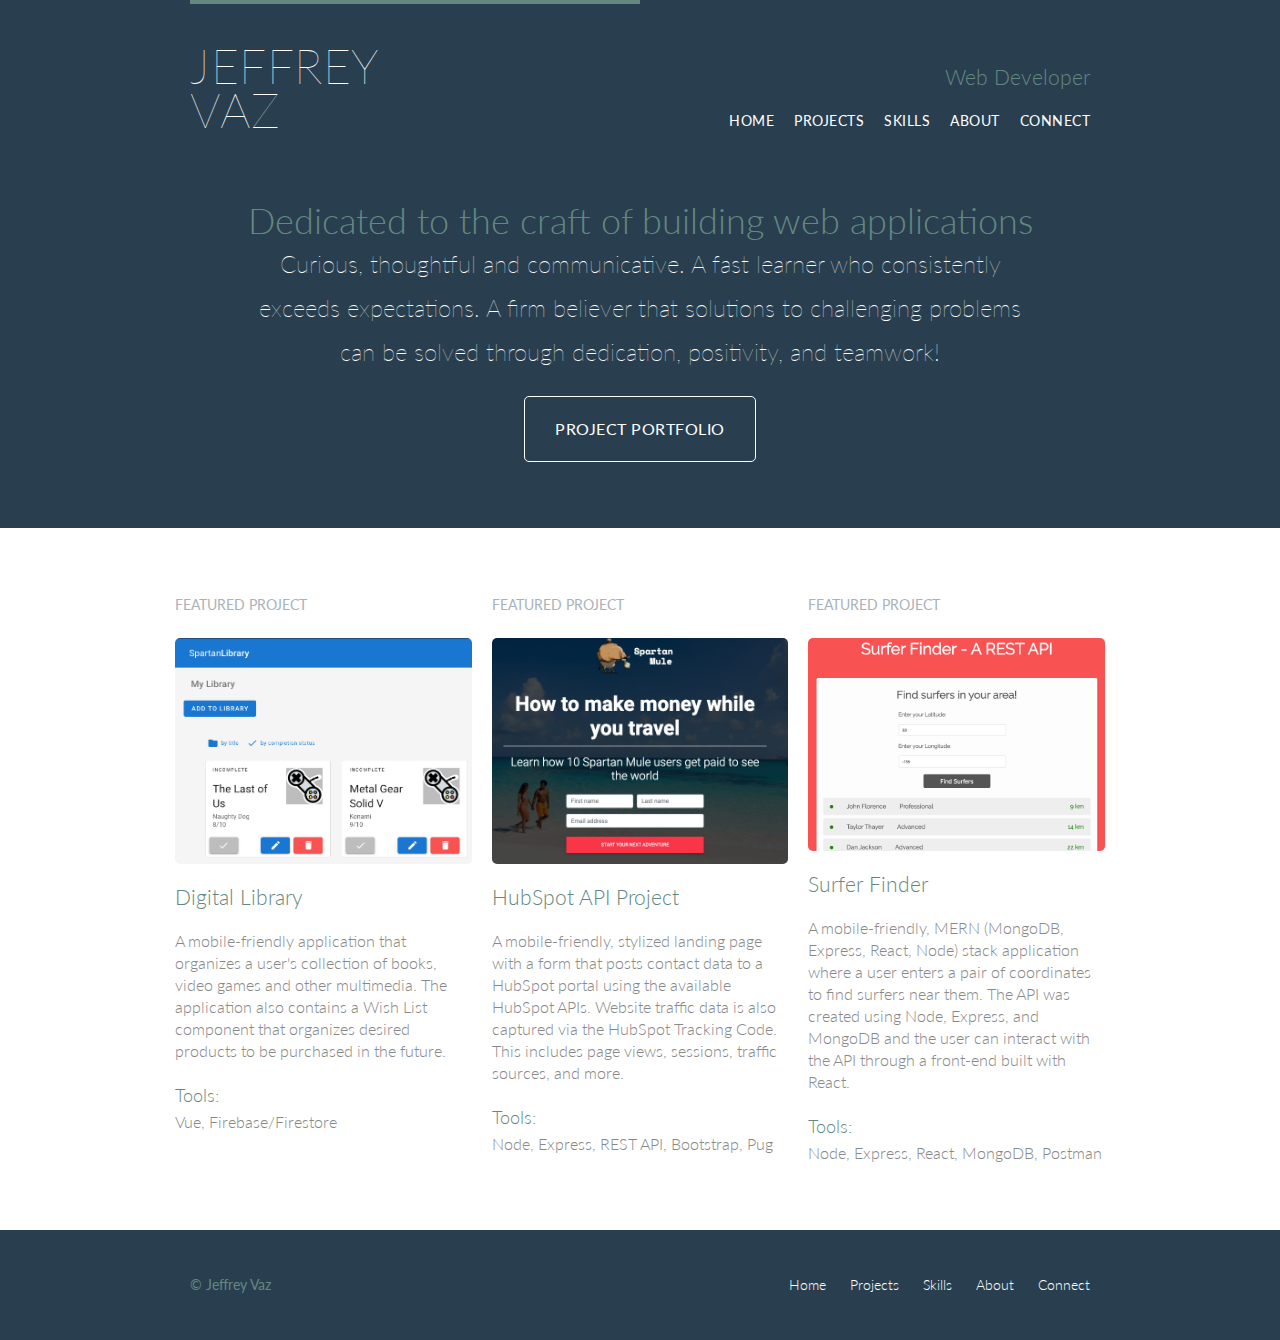
<file: index.html>
<!DOCTYPE html>
<html lang="en">
<head>
  <meta charset="UTF-8">
  <meta name="viewport" content="width=device-width, initial-scale=1.0">
  <title>Jeff Vaz - Web Developer</title>
  <link rel="stylesheet" href="assets/stylesheets/css-reset.css">
  <link rel="stylesheet" href="assets/stylesheets/style.css">
  <link href="https://fonts.googleapis.com/css?family=Lato:100,300,400&display=swap" rel="stylesheet">
</head>
<body>
  <!-- <header class="primary-header container group">
    <h1 class="logo">
      <a href="index.html">Jeffrey <br> Vaz</a>
    </h1>
    <h3 class="tagline">Web Developer</h3>
    <nav class="nav primary-nav">
      <ul>
        <li><a href="index.html">Home</a></li>
        <li><a href="projects2.html">Projects</a></li>
        <li><a href="skills.html">Skills</a></li>
        <li><a href="about.html">About</a></li>
        <li><a href="connect.html">Connect</a></li>
      </ul>
    </nav>
  </header> -->

  <header class="primary-header container home-grid">
    <h1 class="logo">
      <a href="index.html">Jeffrey <br> Vaz</a>
    </h1>
    <div>
      <h3 class="tagline">Web Developer</h3>
      <nav class="nav primary-nav">
        <ul>
          <li><a href="index.html">Home</a></li>
          <li><a href="projects2.html">Projects</a></li>
          <li><a href="skills.html">Skills</a></li>
          <li><a href="about.html">About</a></li>
          <li><a href="connect.html">Connect</a></li>
        </ul>
      </nav>
    </div>
  </header>

  <section class="hero container">
    <h2>Dedicated to the craft of building web applications</h2>
    <p>
      Curious, thoughtful and communicative. A fast learner who consistently 
      exceeds expectations. A firm believer that solutions to challenging problems 
      can be solved through dedication, positivity, and teamwork!
    </p>
    <a class="btn btn-alt" href="projects2.html">Project Portfolio</a>
  </section>


  <section class="row">
    <!-- <div class="grid"> -->
      <div class="teaser-grid">

      <div class="single-project teaser">
        <h5>Featured Project</h5>
        <a href="projects2.html#digital-library">
          <img src="./assets/images/home/lib-preview.png" alt="a preview of a digital library">
          <h3>Digital Library</h3>
        </a>
        <p>
        A mobile-friendly application that organizes a user&#39s collection of books, video
        games and other multimedia. The application also contains a Wish List component
        that organizes desired products to be purchased in the future.
        </p>
        <h4>Tools: </h4>
        <p>Vue, Firebase/Firestore</p>
      </div>

      <div class="single-project teaser">
        <h5>Featured Project</h5>
        <a href="projects2.html#hubspot-project">
          <img src="./assets/images/projects/hubspot-proj-preview.png" alt="Hubspot project preview">
          <h3>HubSpot API Project</h3>
        </a>
        <p>
          A mobile-friendly, stylized landing page with a form that posts contact 
          data to a HubSpot portal using the available HubSpot APIs. Website traffic data 
          is also captured via the HubSpot Tracking Code. This includes page views, 
          sessions, traffic sources, and more.
        </p>
        <h4>Tools: </h4>
        <p>Node, Express, REST API, Bootstrap, Pug</p>
      </div>
      
      <div class="single-project teaser">
        <h5>Featured Project</h5>
        <a href="projects2.html#surfer-finder">
          <img src="./assets/images/projects/surfer-finder-preview.png" alt="preview of the surfer finder app">
          <h3>Surfer Finder</h3>
        </a>
        <p>
          A mobile-friendly, MERN (MongoDB, Express, React, Node) stack application 
          where a user enters a pair of coordinates to find surfers near them. 
          The API was created using Node, Express, and MongoDB and the user can 
          interact with the API through a front-end built with React.
        </p>
        <h4>Tools: </h4>
        <p>Node, Express, React, MongoDB, Postman</p>
      </div>

  <!-- </div> -->
  </div>
</section>
  

  <footer class="primary-footer container group">
    <small>&copy; Jeffrey Vaz</small>
    <nav class="nav">
      <ul>
        <li><a href="index.html">Home</a></li>
        <li><a href="projects2.html">Projects</a></li>
        <li><a href="skills.html">Skills</a></li>
        <li><a href="about.html">About</a></li>
        <li><a href="connect.html">Connect</a></li>
      </ul>
    </nav>
  </footer>

</body>
</html>
</file>
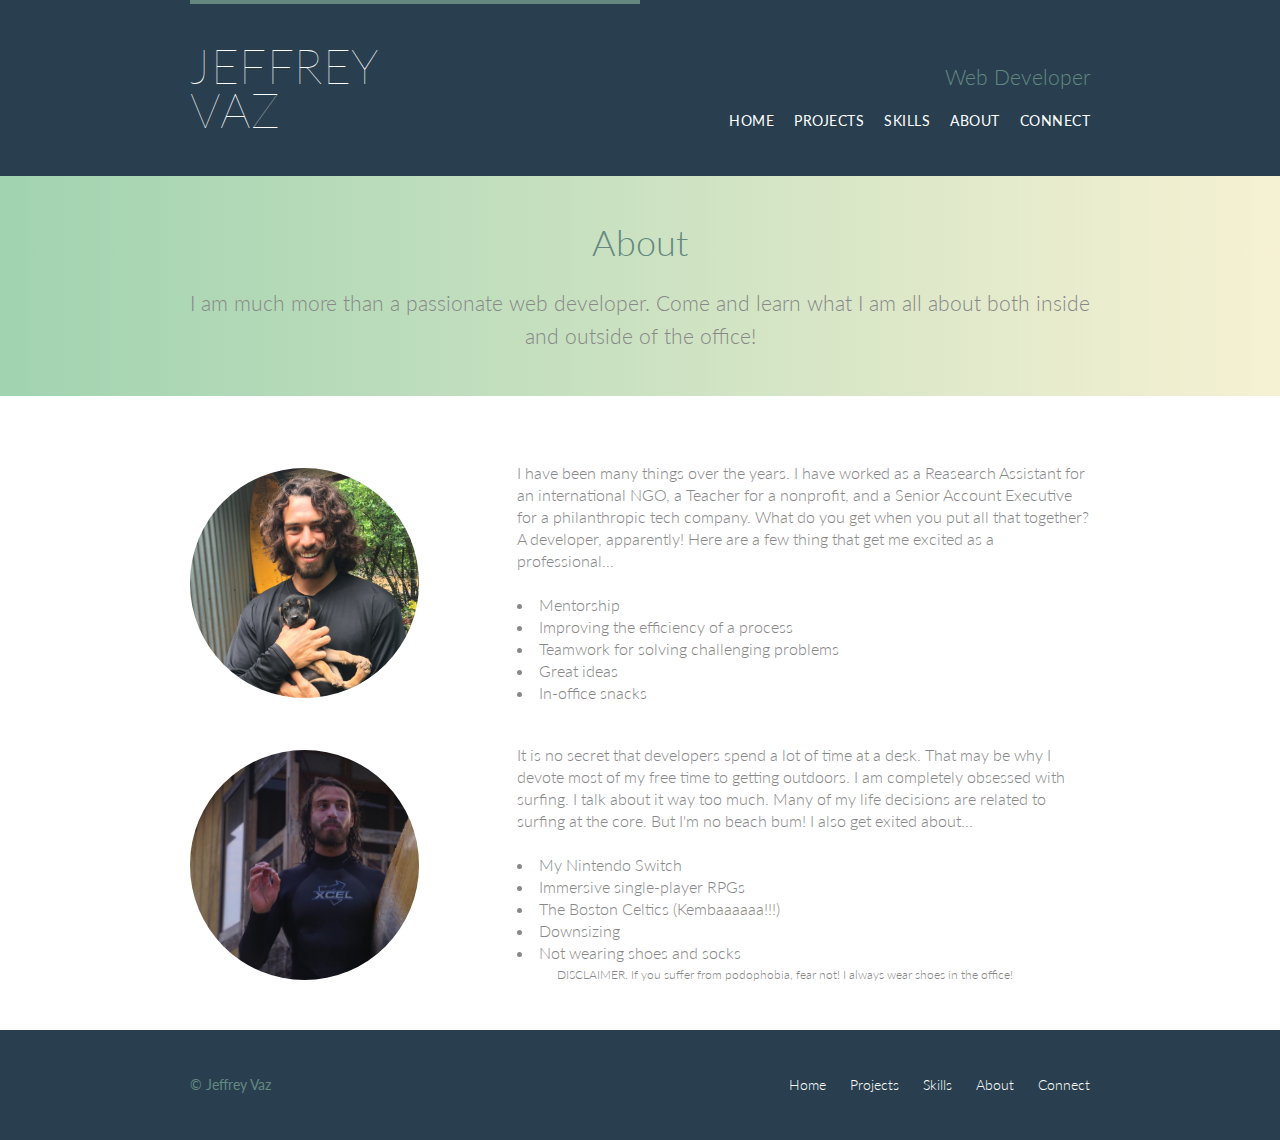
<file: about.html>
<!DOCTYPE html>
<html lang="en">
  <head>
    <meta charset="UTF-8">
    <meta name="viewport" content="width=device-width, initial-scale=1.0">
    <title>Jeff Vaz - Web Developer</title>
    <link rel="stylesheet" href="assets/stylesheets/css-reset.css">
    <link rel="stylesheet" href="assets/stylesheets/style.css">
    <link href="https://fonts.googleapis.com/css?family=Lato:100,300,400&display=swap" rel="stylesheet">
  </head>
<body>
  <header class="primary-header container home-grid">
    <h1 class="logo">
      <a href="index.html">Jeffrey <br> Vaz</a>
    </h1>
    <div>
      <h3 class="tagline">Web Developer</h3>
      <nav class="nav primary-nav">
        <ul>
          <li><a href="index.html">Home</a></li>
          <li><a href="projects2.html">Projects</a></li>
          <li><a href="skills.html">Skills</a></li>
          <li><a href="about.html">About</a></li>
          <li><a href="connect.html">Connect</a></li>
        </ul>
      </nav>
    </div>
  </header>

  <section class="row-alt">
    <div class="lead container">
      <h1>About</h1>
      <p>
        I am much more than a passionate web developer. Come and learn what I am 
        all about both inside and outside of the office!
      </p>
    </div>
  </section>

  <section class="row">
    <div class="container about-grid">
      <img src="./assets/images/about/professional.jpg" alt="jeff holding a dog">
      <div>
        <p>I have been many things over the years. I have worked as a Reasearch
        Assistant for an international NGO, a Teacher for a nonprofit, and a
        Senior Account Executive for a philanthropic tech company. What do you get
        when you put all that together? A developer, apparently! Here are a few thing
        that get me excited as a professional...</p>
        <ul>
          <!-- <li>Being a creator</li> -->
          <li>Mentorship</li>
          <li>Improving the efficiency of a process</li>
          <li>Teamwork for solving challenging problems</li>
          <li>Great ideas</li>
          <li>In-office snacks</li>
        </ul>
      </div>
      <img src="./assets/images/about/surfing.jpg" alt="jeff surfing">
      <div>
        <p>It is no secret that developers spend a lot of time at a desk. That may be
        why I devote most of my free time to getting outdoors. I am completely
        obsessed with surfing. I talk about it way too much. Many of my life decisions
        are related to surfing at the core. But I'm no beach bum! I also get exited about...</p>
        <ul>
          <li>My Nintendo Switch</li>
          <li>Immersive single-player RPGs</li>
          <li>The Boston Celtics (Kembaaaaaa!!!)</li>
          <li>Downsizing</li>
          <li>
            Not wearing shoes and socks
            <ul id="disclaimer">
              <li>
                DISCLAIMER. If you suffer from podophobia, fear not! I always 
                wear shoes in the office!
              </li>
            </ul>
          </li>

        </ul>
      </div>
    </div>

  </section>

  <footer class="primary-footer container group">
    <small>&copy; Jeffrey Vaz</small>
    <nav class="nav">
      <ul>
        <li><a href="index.html">Home</a></li>
        <li><a href="projects2.html">Projects</a></li>
        <li><a href="skills.html">Skills</a></li>
        <li><a href="about.html">About</a></li>
        <li><a href="connect.html">Connect</a></li>
      </ul>
    </nav>
  </footer>
  
</body>
</html>
</file>
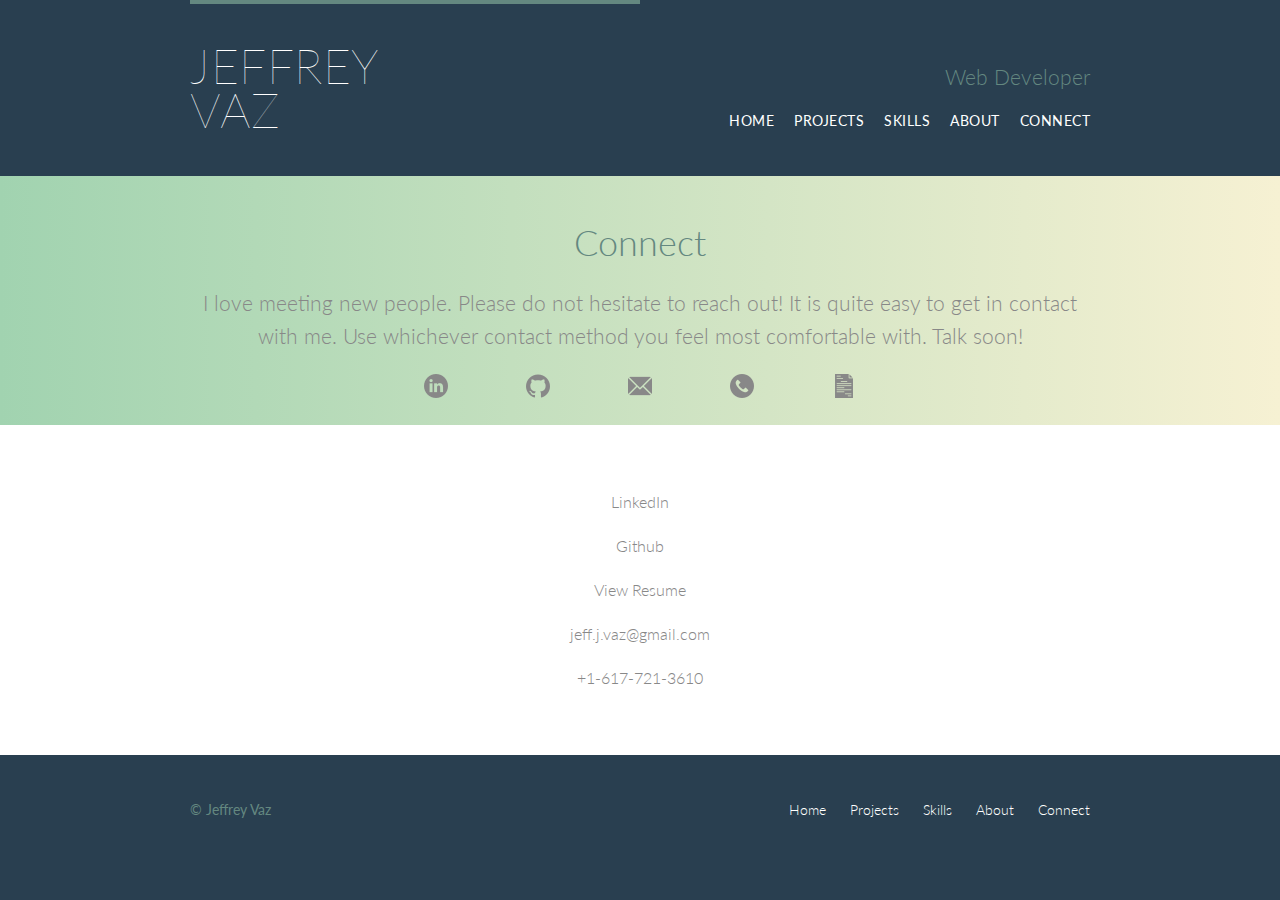
<file: connect.html>
<!DOCTYPE html>
<html lang="en">
  <head>
    <meta charset="UTF-8">
    <meta name="viewport" content="width=device-width, initial-scale=1.0">
    <title>Jeff Vaz - Web Developer</title>
    <link rel="stylesheet" href="assets/stylesheets/css-reset.css">
    <link rel="stylesheet" href="assets/stylesheets/style.css">
    <link href="https://fonts.googleapis.com/css?family=Lato:100,300,400&display=swap" rel="stylesheet">
  </head>
<body>
  <header class="primary-header container home-grid">
    <h1 class="logo">
      <a href="index.html">Jeffrey <br> Vaz</a>
    </h1>
    <div>
      <h3 class="tagline">Web Developer</h3>
      <nav class="nav primary-nav">
        <ul>
          <li><a href="index.html">Home</a></li>
          <li><a href="projects2.html">Projects</a></li>
          <li><a href="skills.html">Skills</a></li>
          <li><a href="about.html">About</a></li>
          <li><a href="connect.html">Connect</a></li>
        </ul>
      </nav>
    </div>
  </header>

  <section class="row-alt">
    <div class="lead container">
      <h1>Connect</h1>
      <p>
        I love meeting new people. Please do not hesitate to reach out! It is quite 
        easy to get in contact with me. Use whichever contact method you feel most 
        comfortable with. Talk soon!
      </p>
      <div class="socials">
        <a href="https://www.linkedin.com/in/jeffrey-vaz/" target="_blank">
          <img src="./assets/images/connect/001-linkedin.png" alt="linkedin">
        </a>
        <a href="https://github.com/jjvaz25" target="_blank">
          <img src="./assets/images/connect/002-github-image.png" alt="github">
        </a>
        <a href="#email">
          <img src="./assets/images/connect/003-mail.png" alt="email">
        </a>
        <a href="#phone">
          <img src="./assets/images/connect/004-call.png" alt="phone">
        </a>
        <a href="./assets/images/connect/Vaz_Jeffrey_Resume.pdf" target="_blank">
          <img src="./assets/images/connect/005-document.png" alt="resume">
        </a>
      </div>
    </div>
  </section>

  <section class="row">
    <div class="container connect-grid">
      <a href="https://www.linkedin.com/in/jeffrey-vaz/" target="_blank"><p>LinkedIn</p></a>
      <a href="https://github.com/jjvaz25" target="_blank"><p>Github</p></a>
      <a href="./assets/images/connect/Vaz_Jeffrey_Resume.pdf" target="_blank"><p>View Resume</p></a>
      <p id="email">jeff.j.vaz@gmail.com</p>
      <p id="phone">+1-617-721-3610</p>
    </div>
  </section>

  <footer class="primary-footer container group">
    <small>&copy; Jeffrey Vaz</small>
    <nav class="nav">
      <ul>
        <li><a href="index.html">Home</a></li>
        <li><a href="projects2.html">Projects</a></li>
        <li><a href="skills.html">Skills</a></li>
        <li><a href="about.html">About</a></li>
        <li><a href="connect.html">Connect</a></li>
      </ul>
    </nav>
  </footer>
  
</body>
</html>
</file>
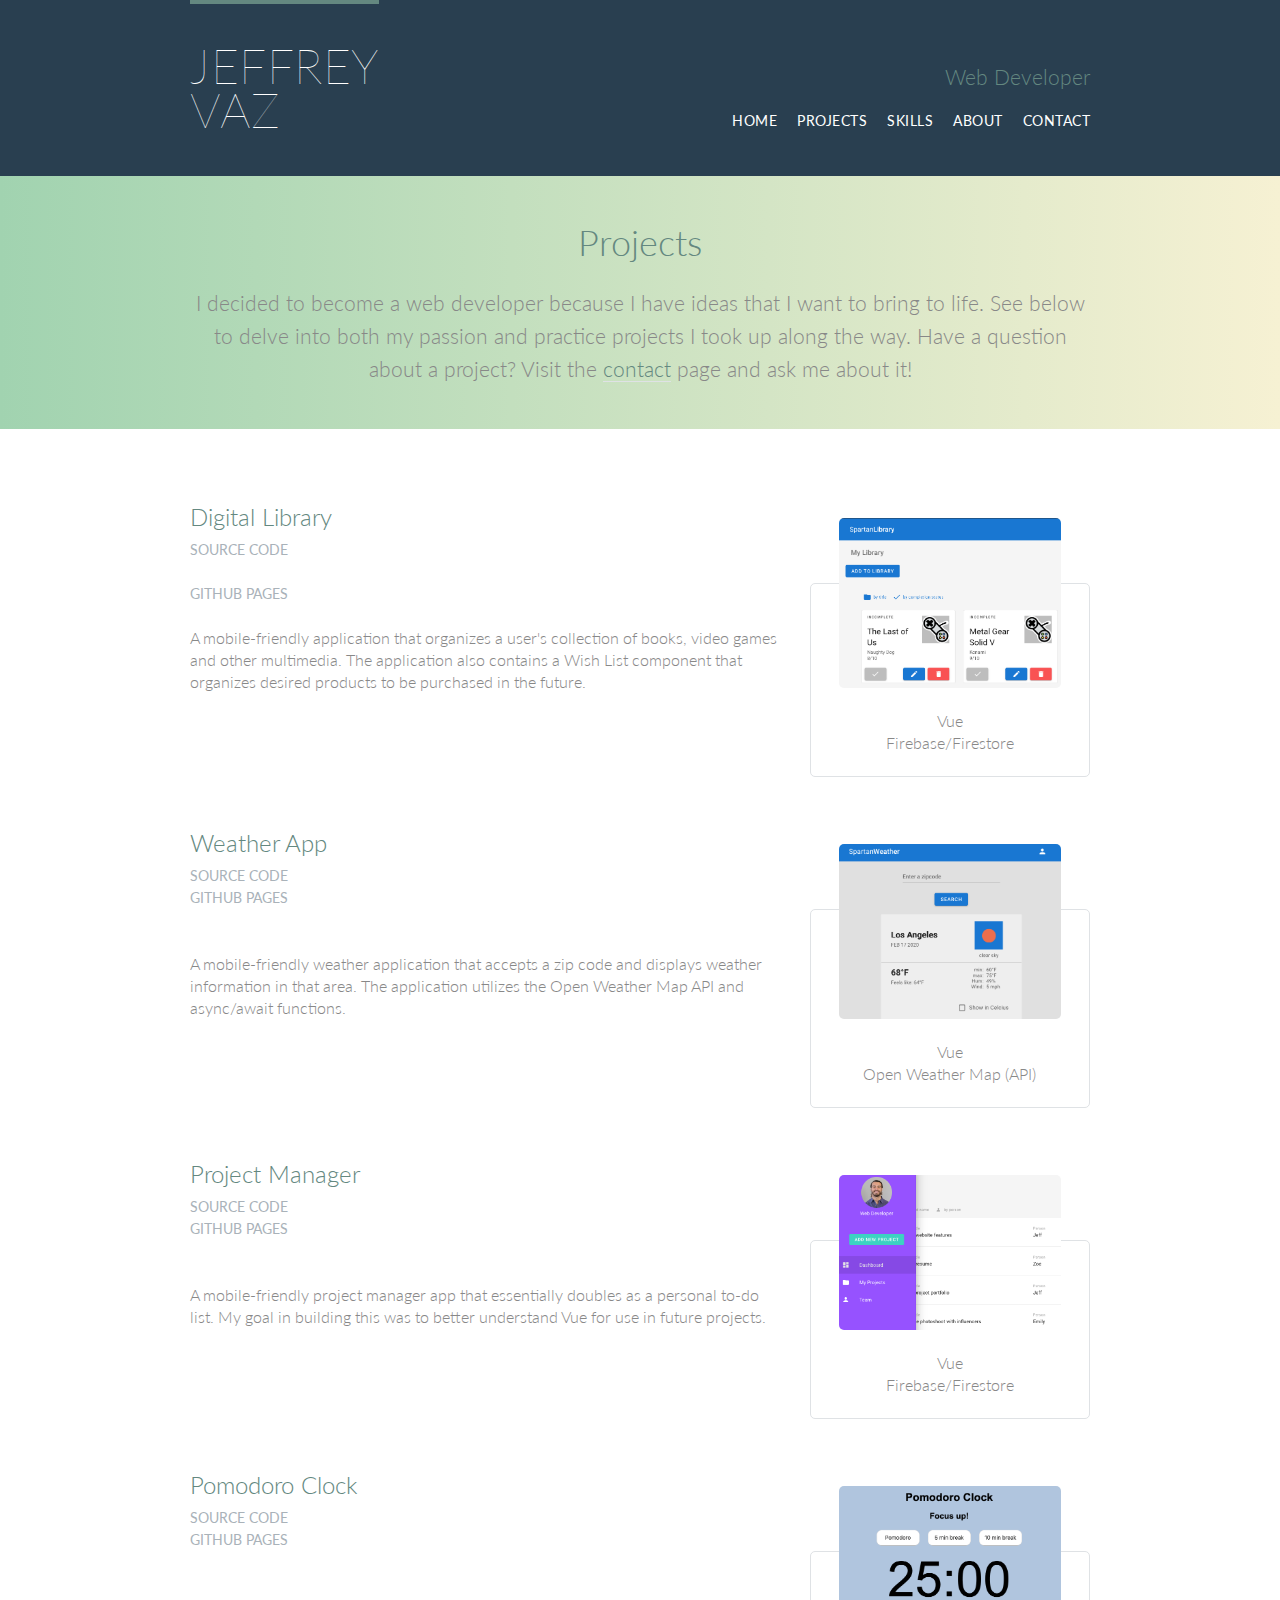
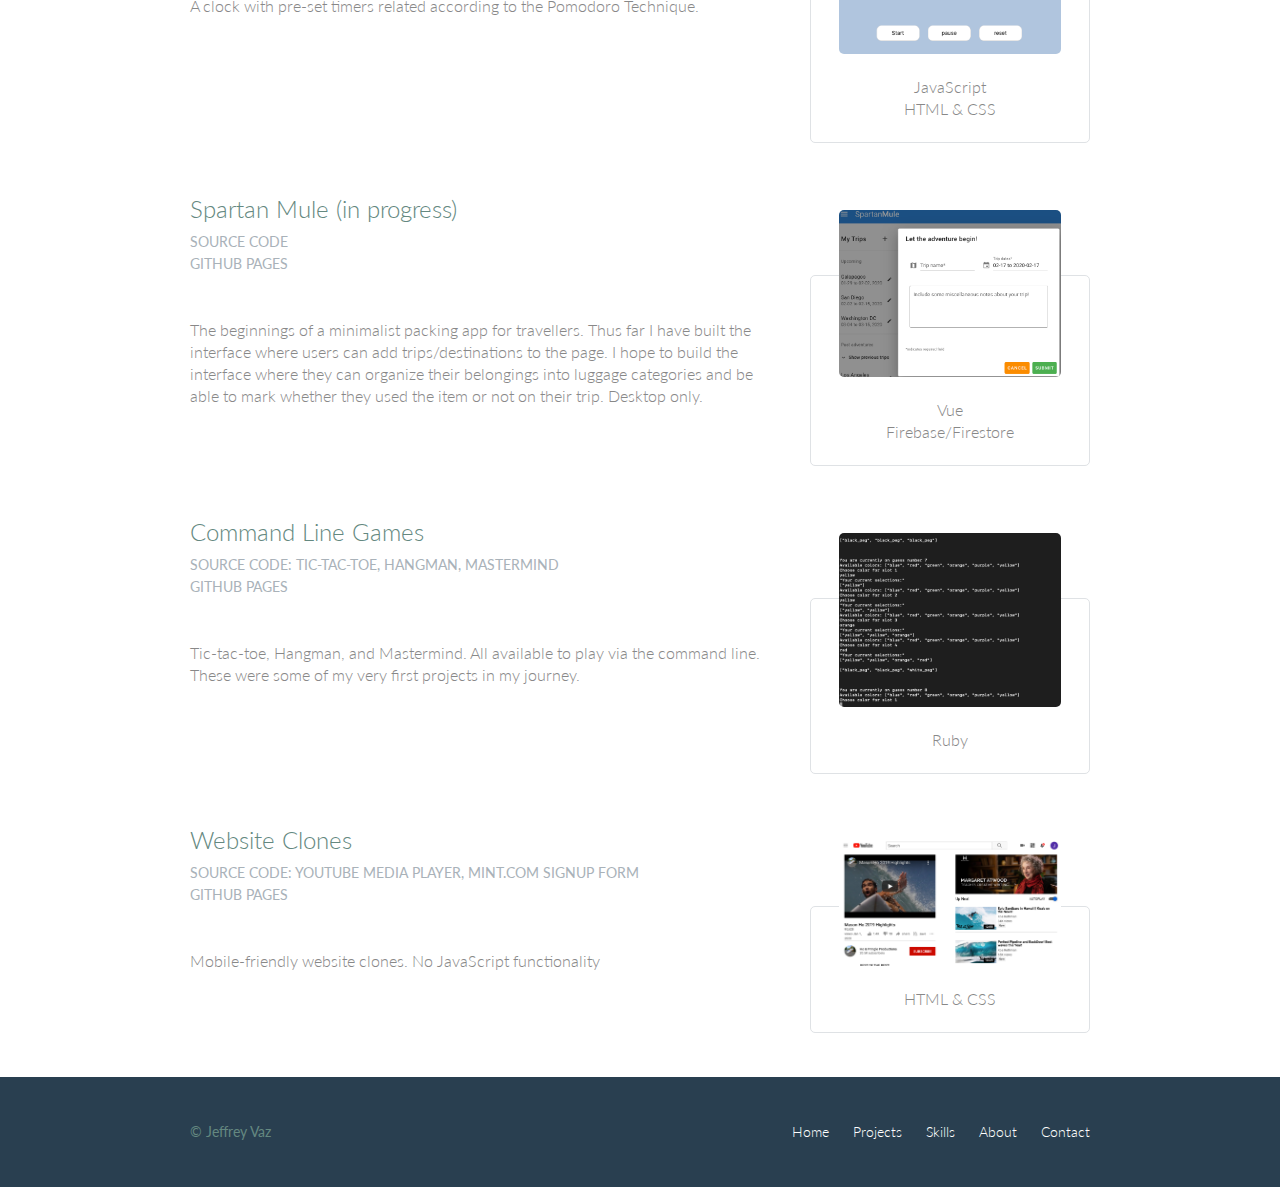
<file: projects.html>
<!DOCTYPE html>
<html lang="en">
  <head>
    <meta charset="UTF-8">
    <meta name="viewport" content="width=device-width, initial-scale=1.0">
    <title>Jeff Vaz - Web Developer</title>
    <link rel="stylesheet" href="assets/stylesheets/css-reset.css">
    <link rel="stylesheet" href="assets/stylesheets/style.css">
    <link href="https://fonts.googleapis.com/css?family=Lato:100,300,400&display=swap" rel="stylesheet">
  </head>
<body>
  <header class="primary-header container group">
    <h1 class="logo">
      <a href="index.html">Jeffrey <br> Vaz</a>
    </h1>
    <h3 class="tagline">Web Developer</h3>
    <nav class="nav primary-nav">
      <ul>
        <li><a href="index.html">Home</a></li>
        <li><a href="projects.html">Projects</a></li>
        <li><a href="skills.html">Skills</a></li>
        <li><a href="about.html">About</a></li>
        <li><a href="contact.html">Contact</a></li>
      </ul>
    </nav>
  </header>

  <section class="row-alt">
    <div class="lead container">
      <h1>Projects</h1>
      <p>
        I decided to become a web developer because I have ideas that I want to 
        bring to life. See below to delve into both my passion and practice projects 
        I took up along the way. Have a question about a project? Visit the 
        <a href="contact.html">contact</a> page and ask me about it!
      </p>
    </div>
  </section>

  <section class="row">
    <div class="grid">

      <section class="project" id="digital-library">
        <div class="col-2-3">
          <h2>Digital Library</h2>
          <div class="github-links!">
            <h5>Source Code</h5>
            <h5>Github Pages</h5>
          </div>
          <p>
            A mobile-friendly application that organizes a user's collection of 
            books, video games and other multimedia. The application also contains 
            a Wish List component that organizes desired products to be purchased 
            in the future.
          </p>
        </div><!--
        --><aside class="col-1-3">
          <div class="item-info">
            <img src="./assets/images/home/lib-preview.png" alt="a preview of a digital library">
            <ul>
              <li>Vue</li>
              <li>Firebase/Firestore</li>
            </ul>
          </div>
        </aside>
      </section>

      <section class="project" id="weather-app">
        <div class="col-2-3">
          <h2>Weather App</h2>
          <div class="github-links">
            <h5>Source Code</h5>
            <h5>Github Pages</h5>
          </div>
          <p>
            A mobile-friendly weather application that accepts a zip code and displays weather
            information in that area. The application utilizes the Open Weather Map API
            and async/await functions.
          </p>
        </div><!--
        --><aside class="col-1-3">
          <div class="item-info">
            <img src="./assets/images/home/weather-preview.png" alt="Weather app preview">
            <ul>
              <li>Vue</li>
              <li>Open Weather Map (API)</li>
            </ul>
          </div>
        </aside>
      </section>

      <section class="project" id="project-manager">
        <div class="col-2-3">
          <h2>Project Manager</h2>
          <div class="github-links">
            <h5>Source Code</h5>
            <h5>Github Pages</h5>
          </div>
          <p>
            A mobile-friendly project manager app that essentially doubles as a 
            personal to-do list. My goal in building this was to better understand Vue 
            for use in future projects.
          </p>
        </div><!--
        --><aside class="col-1-3">
          <div class="item-info">
            <img src="./assets/images/projects/proj-manager-preview.png" alt="Project manager preview">
            <ul>
              <li>Vue</li>
              <li>Firebase/Firestore</li>
            </ul>
          </div>
        </aside>
      </section>

      <section class="project" id="pomodoro-clock">
        <div class="col-2-3">
          <h2>Pomodoro Clock</h2>
          <div class="github-links">
            <h5>Source Code</h5>
            <h5>Github Pages</h5>
          </div>
          <p>
            A clock with pre-set timers related according to the Pomodoro Technique.
          </p>
        </div><!--
        --><aside class="col-1-3">
          <div class="item-info">
            <img src="./assets/images/home/pomodoro-preview.png" alt="preview of the pomodoro clock app">
            <ul>
              <li>JavaScript</li>
              <li>HTML & CSS</li>
            </ul>
          </div>
        </aside>
      </section>

      <section class="project" id="spartan-mule">
        <div class="col-2-3">
          <h2>Spartan Mule (in progress)</h2>
          <div class="github-links">
            <h5>Source Code</h5>
            <h5>Github Pages</h5>
          </div>
          <p>
            The beginnings of a minimalist packing app for travellers. Thus far 
            I have built the interface where users can add trips/destinations to 
            the page. I hope to build the interface where they can organize their 
            belongings into luggage categories and be able to mark whether they 
            used the item or not on their trip. Desktop only.
          </p>
        </div><!--
        --><aside class="col-1-3">
          <div class="item-info">
            <img src="./assets/images/projects/spartan-mule-preview.png" alt="spartan mule preview">
            <ul>
              <li>Vue</li>
              <li>Firebase/Firestore</li>
            </ul>
          </div>
        </aside>
      </section>

      <section class="project" id="command-line-games">
        <div class="col-2-3">
          <h2>Command Line Games</h2>
          <div class="github-links">
            <h5>Source Code: Tic-tac-toe, Hangman, Mastermind</h5>
            <h5>Github Pages</h5>
          </div>
          <p>
            Tic-tac-toe, Hangman, and Mastermind. All available to play via the 
            command line. These were some of my very first projects in my journey.
          </p>
        </div><!--
        --><aside class="col-1-3">
          <div class="item-info">
            <img src="./assets/images/projects/mastermind-preview.png" alt="mastermind preview">
            <ul>
              <li>Ruby</li>
            </ul>
          </div>
        </aside>
      </section>

      <section id="website-clones">
        <div class="col-2-3">
          <h2>Website Clones</h2>
          <div class="github-links">
            <h5>Source Code: Youtube Media Player, Mint.com Signup form</h5>
            <h5>Github Pages</h5>
          </div>
          <p>
            Mobile-friendly website clones. No JavaScript functionality
          </p>
        </div><!--
        --><aside class="col-1-3">
          <div class="item-info">
            <img src="./assets/images/projects/youtube-preview.png" alt="youtube clone preview">
            <ul>
              <li>HTML & CSS</li>
            </ul>
          </div>
        </aside>
      </section>

    </div>
  </section>

  <footer class="primary-footer container group">
    <small>&copy; Jeffrey Vaz</small>
    <nav class="nav">
      <ul>
        <li><a href="index.html">Home</a></li>
        <li><a href="projects.html">Projects</a></li>
        <li><a href="skills.html">Skills</a></li>
        <li><a href="about.html">About</a></li>
        <li><a href="contact.html">Contact</a></li>
      </ul>
    </nav>
  </footer>
  
</body>
</html>
</file>
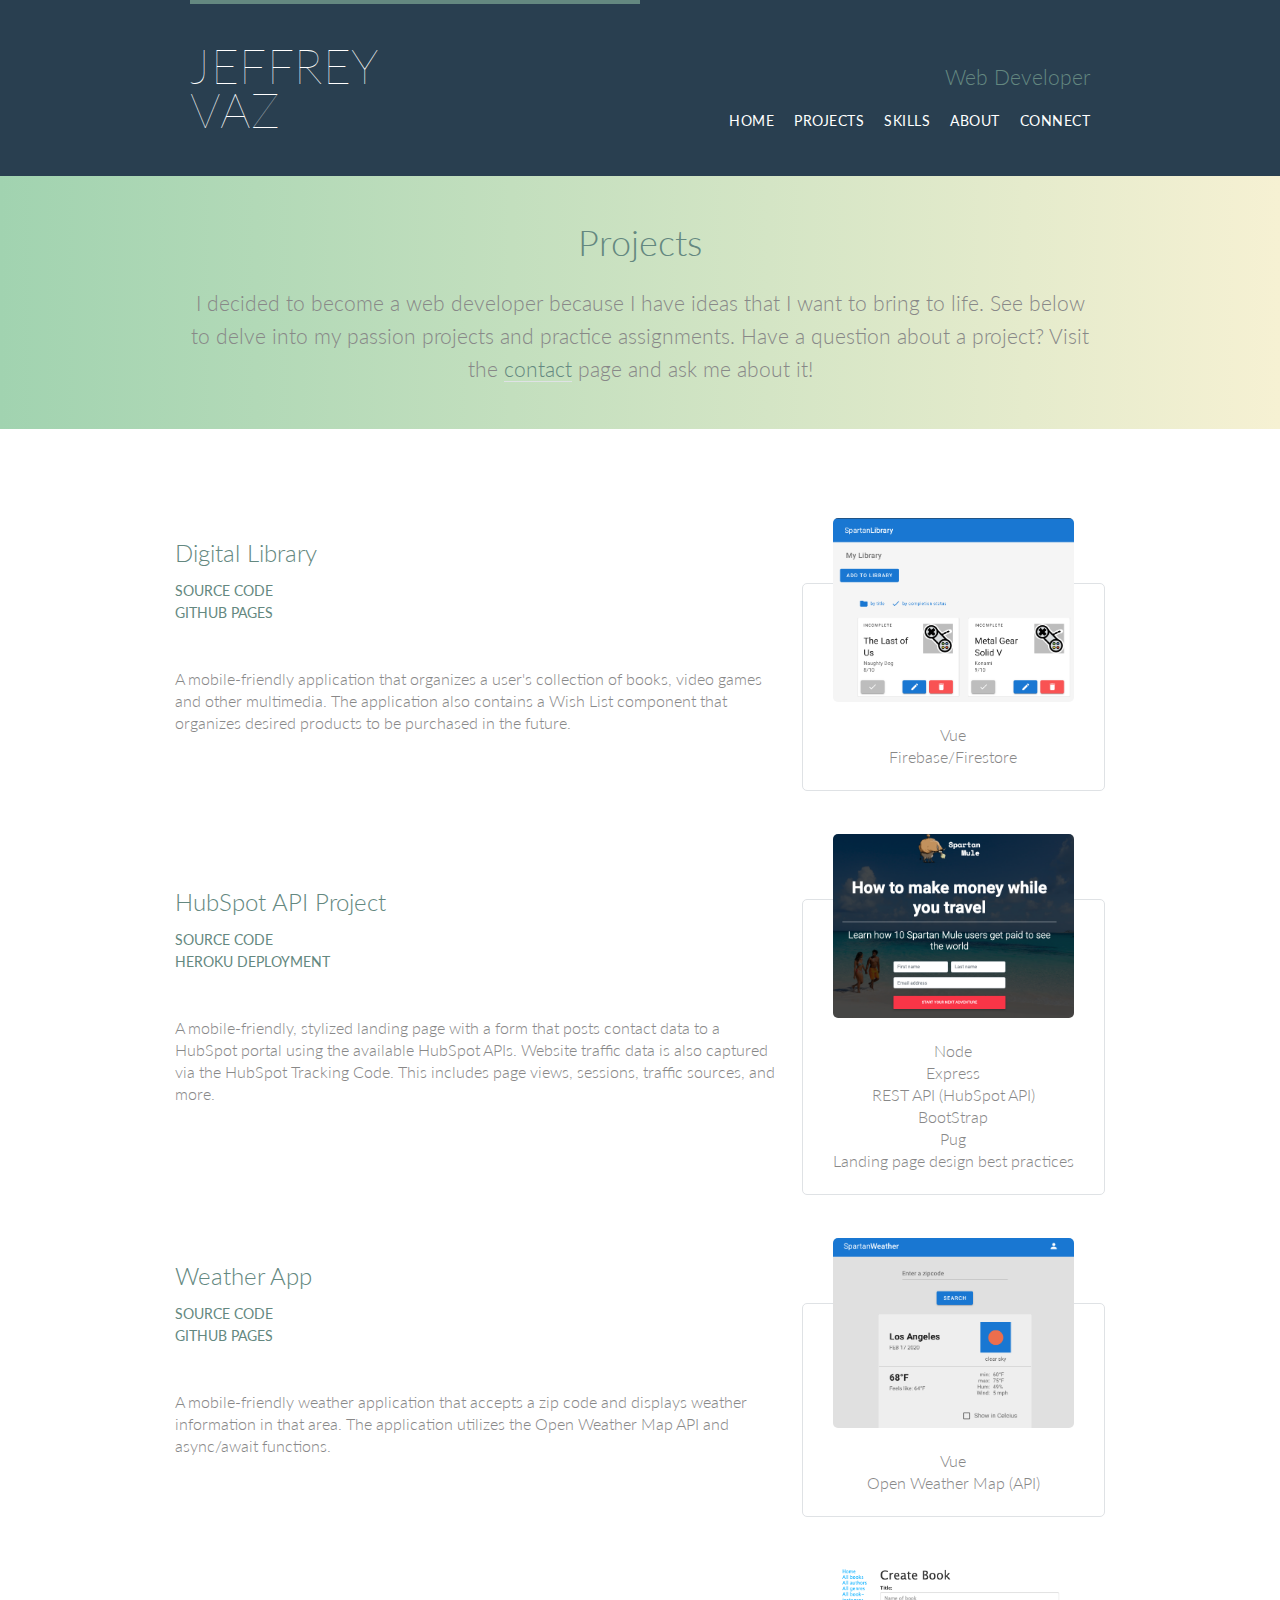
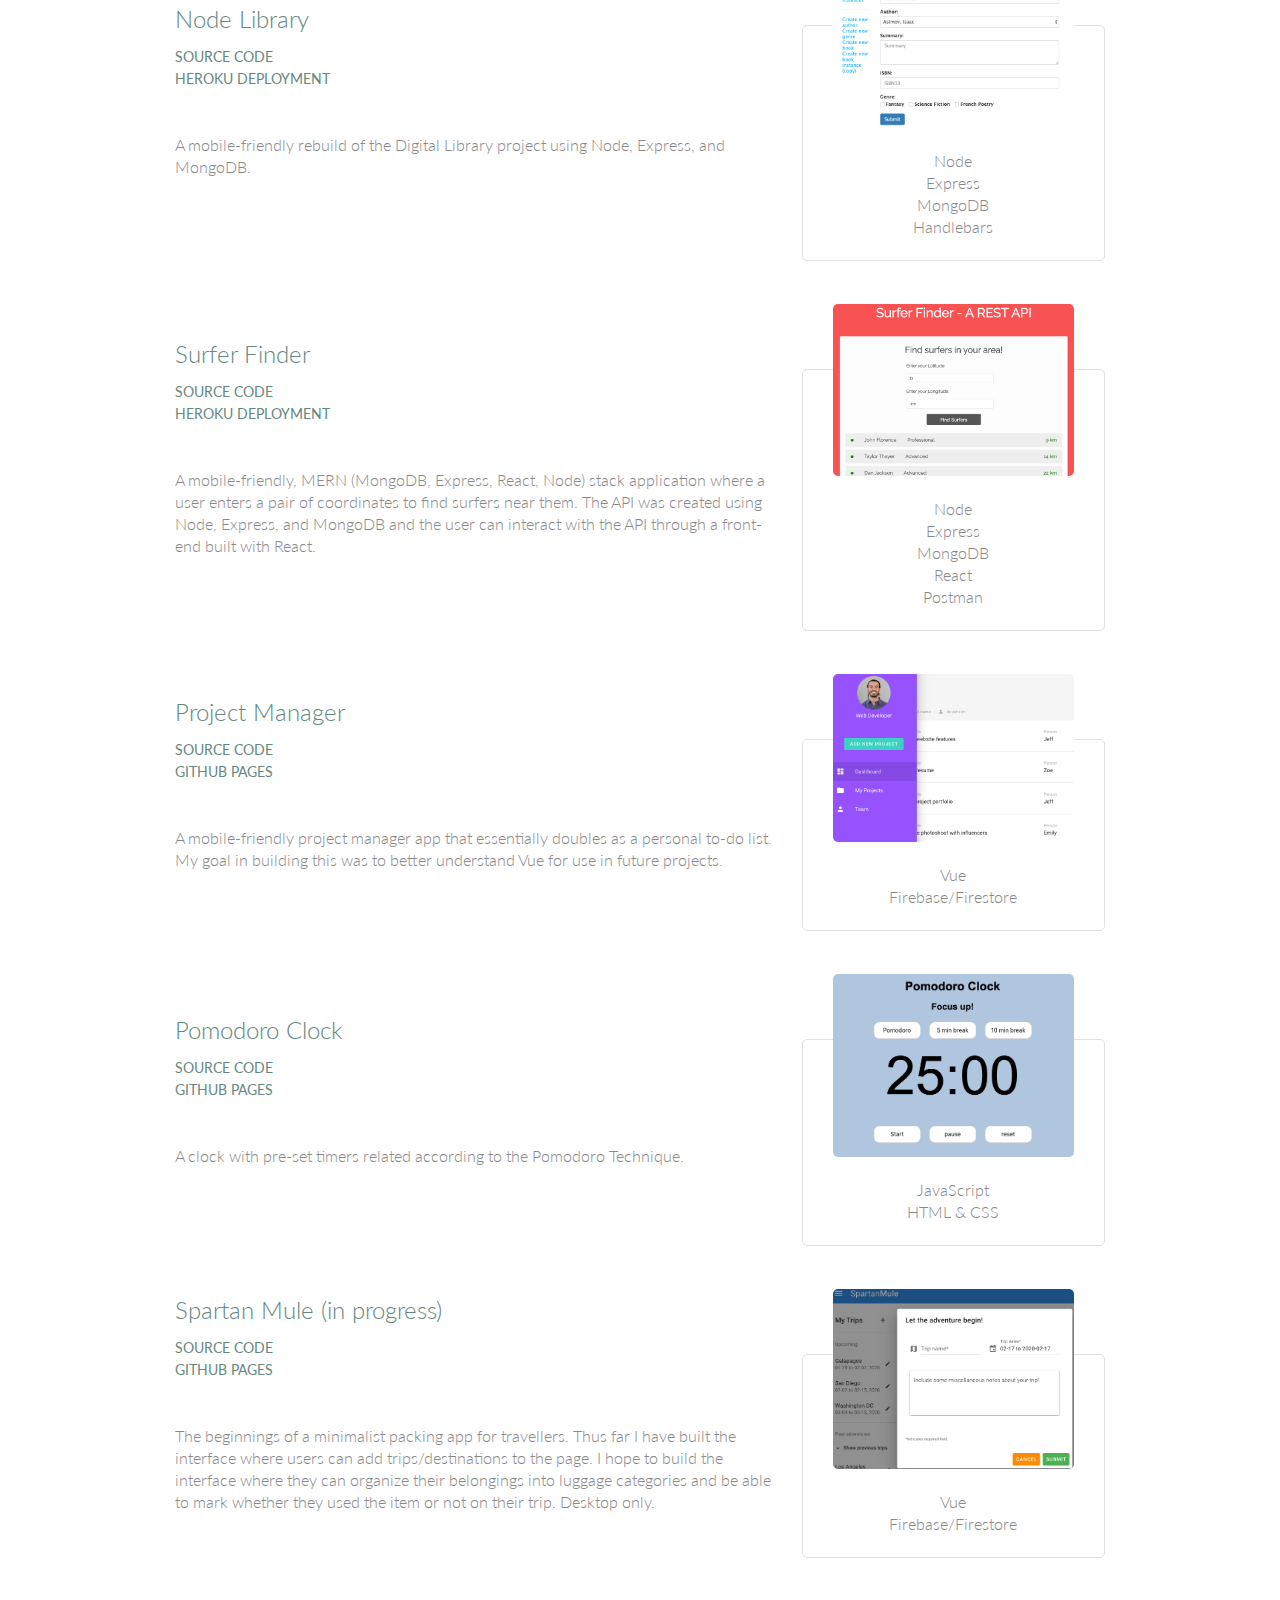
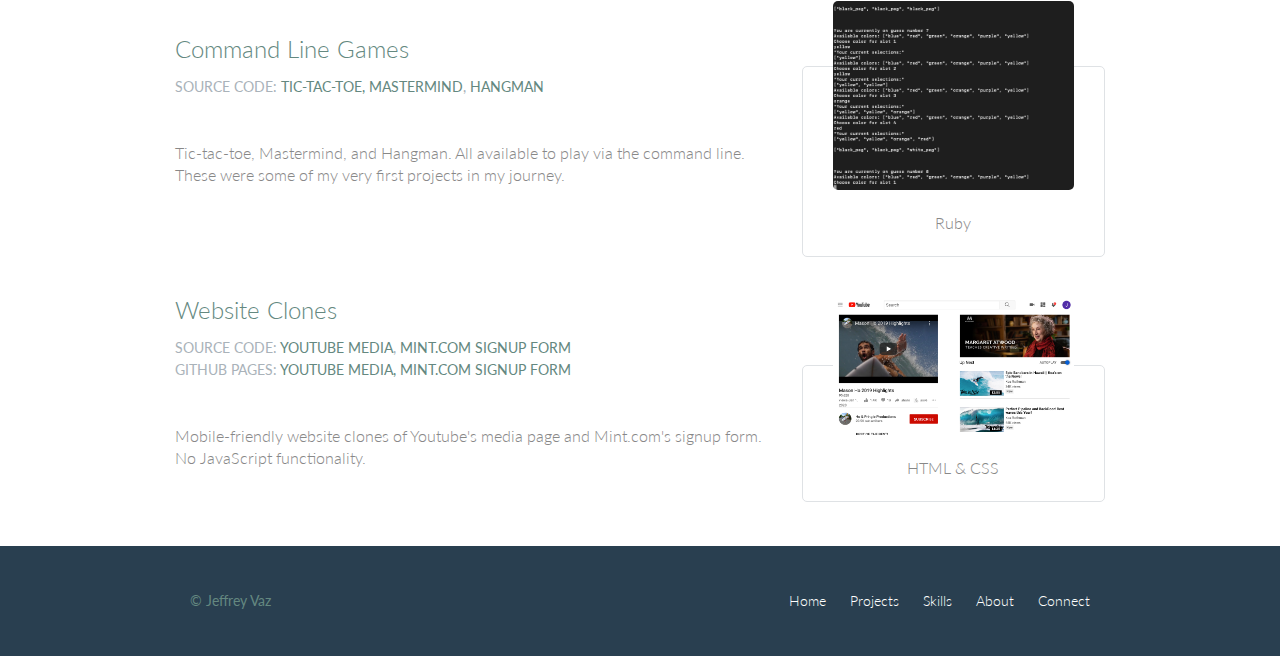
<file: projects2.html>
<!DOCTYPE html>
<html lang="en">
  <head>
    <meta charset="UTF-8">
    <meta name="viewport" content="width=device-width, initial-scale=1.0">
    <title>Jeff Vaz - Web Developer</title>
    <link rel="stylesheet" href="assets/stylesheets/css-reset.css">
    <link rel="stylesheet" href="assets/stylesheets/style.css">
    <link href="https://fonts.googleapis.com/css?family=Lato:100,300,400&display=swap" rel="stylesheet">
  </head>
<body>
  <header class="primary-header container home-grid">
    <h1 class="logo">
      <a href="index.html">Jeffrey <br> Vaz</a>
    </h1>
    <div>
      <h3 class="tagline">Web Developer</h3>
      <nav class="nav primary-nav">
        <ul>
          <li><a href="index.html">Home</a></li>
          <li><a href="projects2.html">Projects</a></li>
          <li><a href="skills.html">Skills</a></li>
          <li><a href="about.html">About</a></li>
          <li><a href="connect.html">Connect</a></li>
        </ul>
      </nav>
    </div>
  </header>

  <section class="row-alt">
    <div class="lead container">
      <h1>Projects</h1>
      <p>
        I decided to become a web developer because I have ideas that I want to 
        bring to life. See below to delve into my passion projects and practice 
        assignments. Have a question about a project? Visit the 
        <a href="connect.html">contact</a> page and ask me about it!
      </p>
    </div>
  </section>

  <section class="row">
    <div class="projects-grid">

      <section class="project-info" id="digital-library">
        <div>
          <h2>Digital Library</h2>
          <div class="github-links">
            <h5>
              <a href="https://github.com/jjvaz25/vue-library" target="_blank">
                Source Code
              </a>
            </h5>
            <h5>
              <a href="https://jjvaz25.github.io/vue-library/" target="_blank">
                Github Pages
              </a>
            </h5>
          </div>
          <p>
            A mobile-friendly application that organizes a user's collection of 
            books, video games and other multimedia. The application also contains 
            a Wish List component that organizes desired products to be purchased 
            in the future.
          </p>
        </div>
      </section>
      <section class="project-image">
          <div class="item-info">
            <a href="https://jjvaz25.github.io/vue-library/" target="_blank">
              <img src="./assets/images/home/lib-preview.png" alt="a preview of a digital library">
            </a>
            <ul>
              <li>Vue</li>
              <li>Firebase/Firestore</li>
            </ul>
          </div>
      </section>

      <section class="project-info" id="hubspot-project">
        <div>
          <h2>HubSpot API Project</h2>
          <div class="github-links">
            <h5>
              <a href="https://github.com/jjvaz25/hubspot-form-v1" target="_blank">
                Source Code
              </a>
            </h5>
            <h5>
              <a href="https://spartan-mule-landing.herokuapp.com/" target="_blank">
                Heroku Deployment
              </a>
            </h5>
          </div>
          <p>
            A mobile-friendly, stylized landing page with a form that posts contact 
            data to a HubSpot portal using the available HubSpot APIs. Website traffic data 
            is also captured via the HubSpot Tracking Code. This includes page views, 
            sessions, traffic sources, and more.
          </p>
        </div>
      </section>
      <section class="project-image">
          <div class="item-info">
            <a href="https://spartan-mule-landing.herokuapp.com/" target="_blank">
              <img src="./assets/images/projects/hubspot-proj-preview.png" alt="a preview of the HubSpot API Project">
            </a>
            <ul>
              <li>Node</li>
              <li>Express</li>
              <li>REST API (HubSpot API)</li>
              <li>BootStrap</li>
              <li>Pug</li>
              <li>Landing page design best practices</li>
            </ul>
          </div>
      </section>

      <section class="project-info" id="weather-app">
        <div>
          <h2>Weather App</h2>
          <div class="github-links">
            <h5>
              <a href="https://github.com/jjvaz25/weather-app-vue" target="_blank">
                Source Code
              </a>
            </h5>
            <h5>
              <a href="https://jjvaz25.github.io/weather-app-vue/" target="_blank">
                Github Pages
              </a>
            </h5>
          </div>
          <p>
            A mobile-friendly weather application that accepts a zip code and displays weather
            information in that area. The application utilizes the Open Weather Map API
            and async/await functions.
          </p>
        </div>
      </section>
      <section class="project-image">
        <div class="item-info">   
          <a href="https://jjvaz25.github.io/weather-app-vue/" target="_blank">
            <img src="./assets/images/home/weather-preview.png" alt="Weather app preview">
          </a>
          <ul>
            <li>Vue</li>
            <li>Open Weather Map (API)</li>
          </ul>
        </div>
      </section>
      
      <section class="project-info" id="node-library">
        <div>
          <h2>Node Library</h2>
          <div class="github-links">
            <h5>
              <a href="https://github.com/jjvaz25/library-app-express" target="_blank">
                Source Code
              </a>
            </h5>
            <h5>
              <a href="https://mysterious-tor-49647.herokuapp.com/catalog" target="_blank">
                Heroku Deployment
              </a>
            </h5>
          </div>
          <p>
            A mobile-friendly rebuild of the Digital Library project using Node, 
            Express, and MongoDB.
          </p>
        </div>
      </section>
      <section class="project-image">
        <div class="item-info">   
          <a href="https://mysterious-tor-49647.herokuapp.com/catalog" target="_blank">
            <img src="./assets/images/projects/node-library-preview.png" alt="Node Library app preview">
          </a>
          <ul>
            <li>Node</li>
            <li>Express</li>
            <li>MongoDB</li>
            <li>Handlebars</li>
          </ul>
        </div>
      </section>

      <section class="project-info" id="surfer-finder">
        <div>
          <h2>Surfer Finder</h2>
          <div class="github-links">
            <h5>
              <a href="https://github.com/jjvaz25/surfer-finder" target="_blank">
                Source Code
              </a>
            </h5>
            <h5>
              <a href="https://surfer-finder.herokuapp.com/" target="_blank">
                Heroku Deployment
              </a>
            </h5>
          </div>
          <p>
            A mobile-friendly, MERN (MongoDB, Express, React, Node) stack application 
            where a user enters a pair of coordinates to find surfers near them. 
            The API was created using Node, Express, and MongoDB and the user can 
            interact with the API through a front-end built with React.
          </p>
        </div>
      </section>
      <section class="project-image">
        <div class="item-info">   
          <a href="https://surfer-finder.herokuapp.com/" target="_blank">
            <img src="./assets/images/projects/surfer-finder-preview.png" alt="Surfer finder app preview">
          </a>
          <ul>
            <li>Node</li>
            <li>Express</li>
            <li>MongoDB</li>
            <li>React</li>
            <li>Postman</li>
          </ul>
        </div>
      </section>

      <section class="project-info" id="project-manager">
        <div>
          <h2>Project Manager</h2>
          <div class="github-links">
            <h5>
              <a href="https://github.com/jjvaz25/project_manager_vue" target="_blank">
                Source Code
              </a>
            </h5>
            <h5>
              <a href="https://jjvaz25.github.io/project_manager_vue/" target="_blank">
                Github Pages
              </a>
            </h5>
          </div>
          <p>
            A mobile-friendly project manager app that essentially doubles as a 
            personal to-do list. My goal in building this was to better understand Vue 
            for use in future projects.
          </p>
        </div>
      </section>
      <section class="project-image">
        <div class="item-info">
          <a href="https://jjvaz25.github.io/project_manager_vue/" target="_blank">
            <img src="./assets/images/projects/proj-manager-preview.png" alt="Project manager preview">
          </a>
          <ul>
            <li>Vue</li>
            <li>Firebase/Firestore</li>
          </ul>
        </div>
      </section>

      <section class="project-info" id="pomodoro-clock">
        <div>
          <h2>Pomodoro Clock</h2>
          <div class="github-links">
            <h5>
              <a href="https://github.com/jjvaz25/pomodoro-clock" target="_blank">
                Source Code
              </a>
            </h5>
            <h5>
              <a href="https://jjvaz25.github.io/pomodoro-clock/" target="_blank">
                Github Pages
              </a>
            </h5>
          </div>
          <p>
            A clock with pre-set timers related according to the Pomodoro Technique.
          </p>
        </div>
      </section>
      <section class="project-image">
        <div class="item-info">
          <a href="https://jjvaz25.github.io/pomodoro-clock/" target="_blank">
            <img src="./assets/images/home/pomodoro-preview.png" alt="preview of the pomodoro clock app">
          </a>
          <ul>
            <li>JavaScript</li>
            <li>HTML & CSS</li>
          </ul>
        </div>
      </section>

      <section class="project-info" id="spartan-mule">
        <div>
          <h2>Spartan Mule (in progress)</h2>
          <div class="github-links">
            <h5>
              <a href="https://github.com/jjvaz25/spartan-mule-v1.2" target="_blank">
                Source Code
              </a>
            </h5>
            <h5>
              <a href="https://jjvaz25.github.io/spartan-mule-v1.2/" target="_blank">
                Github Pages
              </a>
            </h5>
          </div>
          <p>
            The beginnings of a minimalist packing app for travellers. Thus far 
            I have built the interface where users can add trips/destinations to 
            the page. I hope to build the interface where they can organize their 
            belongings into luggage categories and be able to mark whether they 
            used the item or not on their trip. Desktop only.
          </p>
        </div>
      </section>
      <section class="project-image">
        <div class="item-info">
          <a href="https://jjvaz25.github.io/spartan-mule-v1.2/" target="_blank">
            <img src="./assets/images/projects/spartan-mule-preview.png" alt="spartan mule preview">
          </a>
          <ul>
            <li>Vue</li>
            <li>Firebase/Firestore</li>
          </ul>
        </div>
      </section>

      <section class="project-info" id="command-line-games">
        <div>
          <h2>Command Line Games</h2>
          <div class="github-links">
            <h5>
              Source Code: 
              <a href="https://github.com/jjvaz25/tic-tac-toe" target="_blank">Tic-tac-toe,</a>
              <a href="https://github.com/jjvaz25/mastermind" target="_blank">Mastermind</a>, 
              <a href="https://github.com/jjvaz25/hangman" target="_blank">Hangman</a>
            </h5>
          </div>
          <p>
            Tic-tac-toe, Mastermind, and Hangman. All available to play via the 
            command line. These were some of my very first projects in my journey.
          </p>
        </div>
      </section>
      <section class="project-image">
        <div class="item-info">
          <img src="./assets/images/projects/mastermind-preview.png" alt="mastermind preview">
          <ul>
            <li>Ruby</li>
          </ul>
        </div>
      </section>

      <section class="project-info" id="website-clones">
        <div>
          <h2>Website Clones</h2>
          <div class="github-links">
            <h5>
              Source Code: 
              <a href="https://github.com/jjvaz25/youtube-media-clone" target="_blank">Youtube Media</a>, 
              <a href="https://github.com/jjvaz25/mint-form-clone" target="_blank">Mint.com Signup Form</a>
            </h5>
            <h5>
              Github Pages: 
              <a href="https://jjvaz25.github.io/youtube-media-clone/" target="_blank">Youtube Media,</a>
              <a href="https://jjvaz25.github.io/mint-form-clone/" target="_blank">Mint.com Signup Form</a>
            </h5>
          </div>
          <p>
            Mobile-friendly website clones of Youtube's media page and Mint.com's 
            signup form. No JavaScript functionality.
          </p>
        </div>
      </section>
      <section class="project-image">
        <div class="item-info">
          <a href="https://jjvaz25.github.io/youtube-media-clone/" target="_blank">
            <img src="./assets/images/projects/youtube-preview.png" alt="youtube clone preview">
          </a>
          <ul>
            <li>HTML & CSS</li>
          </ul>
        </div>
      </section>

    </div>
  </section>

  <footer class="primary-footer container group">
    <small>&copy; Jeffrey Vaz</small>
    <nav class="nav">
      <ul>
        <li><a href="index.html">Home</a></li>
        <li><a href="projects2.html">Projects</a></li>
        <li><a href="skills.html">Skills</a></li>
        <li><a href="about.html">About</a></li>
        <li><a href="connect.html">Connect</a></li>
      </ul>
    </nav>
  </footer>
  
</body>
</html>
</file>
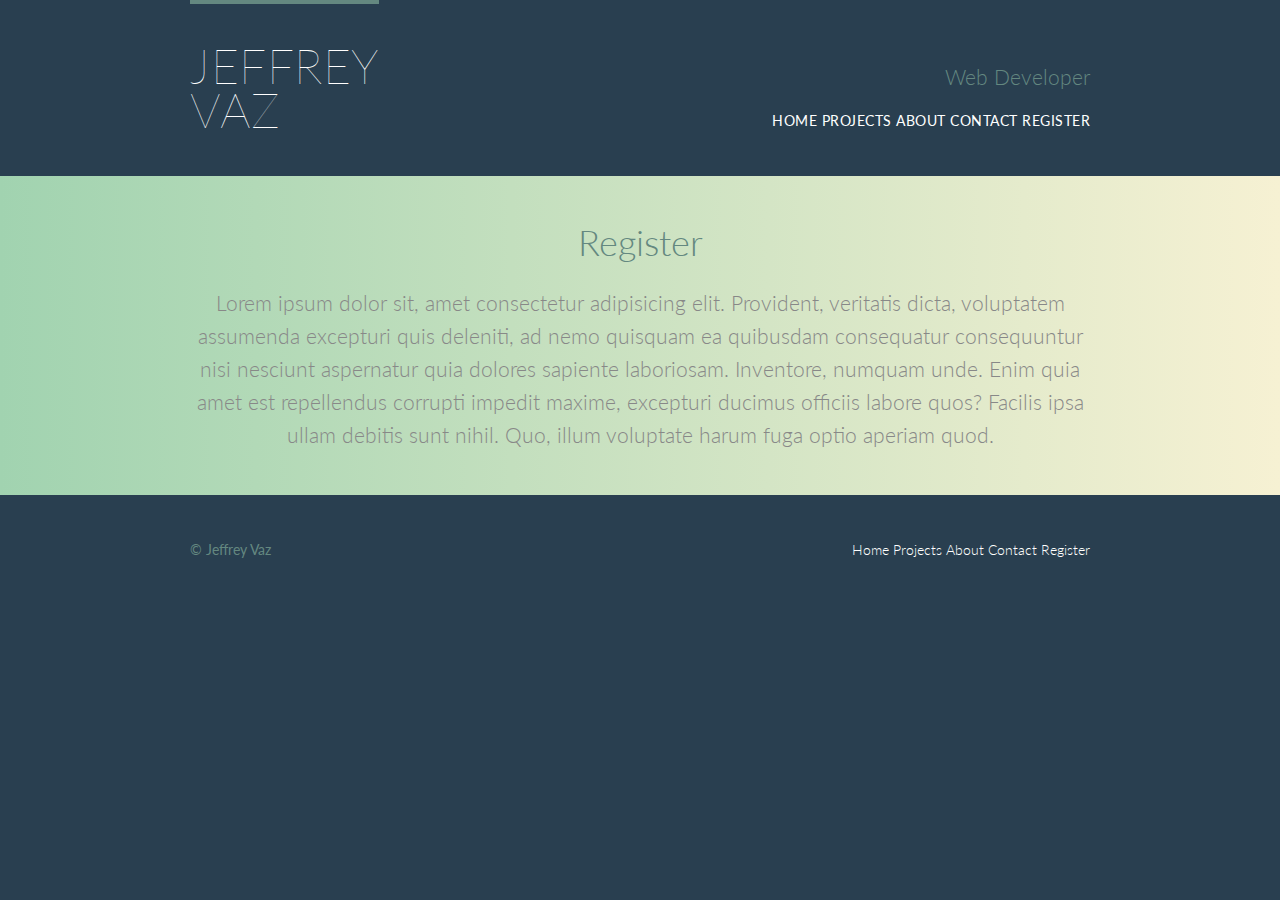
<file: register.html>
<!DOCTYPE html>
<html lang="en">
  <head>
    <meta charset="UTF-8">
    <meta name="viewport" content="width=device-width, initial-scale=1.0">
    <title>Jeff Vaz - Web Developer</title>
    <link rel="stylesheet" href="assets/stylesheets/css-reset.css">
    <link rel="stylesheet" href="assets/stylesheets/style.css">
    <link href="https://fonts.googleapis.com/css?family=Lato:100,300,400&display=swap" rel="stylesheet">
  </head>

<body>

  <header class="primary-header container group">
    <h1 class="logo">
      <a href="index.html">Jeffrey <br> Vaz</a>
    </h1>
    <h3 class="tagline">Web Developer</h3>
    <nav class="nav primary-nav">
      <a href="index.html">Home</a>
      <a href="projects.html">Projects</a>
      <a href="about.html">About</a>
      <a href="contact.html">Contact</a>
      <a href="register.html">Register</a>
    </nav>
  </header>

  <section class="row-alt">
    <div class="lead container">
      <h1>Register</h1>
      <p>
       Lorem ipsum dolor sit, amet consectetur adipisicing elit. Provident, veritatis dicta, voluptatem assumenda excepturi quis deleniti, ad nemo quisquam ea quibusdam consequatur consequuntur nisi nesciunt aspernatur quia dolores sapiente laboriosam.
       Inventore, numquam unde. Enim quia amet est repellendus corrupti impedit maxime, excepturi ducimus officiis labore quos? Facilis ipsa ullam debitis sunt nihil. Quo, illum voluptate harum fuga optio aperiam quod.
      </p>
    </div>
  </section>

  <footer class="primary-footer container group">
    <small>&copy; Jeffrey Vaz</small>
    <nav class="nav">
      <a href="index.html">Home</a>
      <a href="projects.html">Projects</a>
      <a href="about.html">About</a>
      <a href="contact.html">Contact</a>
      <a href="register.html">Register</a>
    </nav>
  </footer>
  
</body>
</html>
</file>
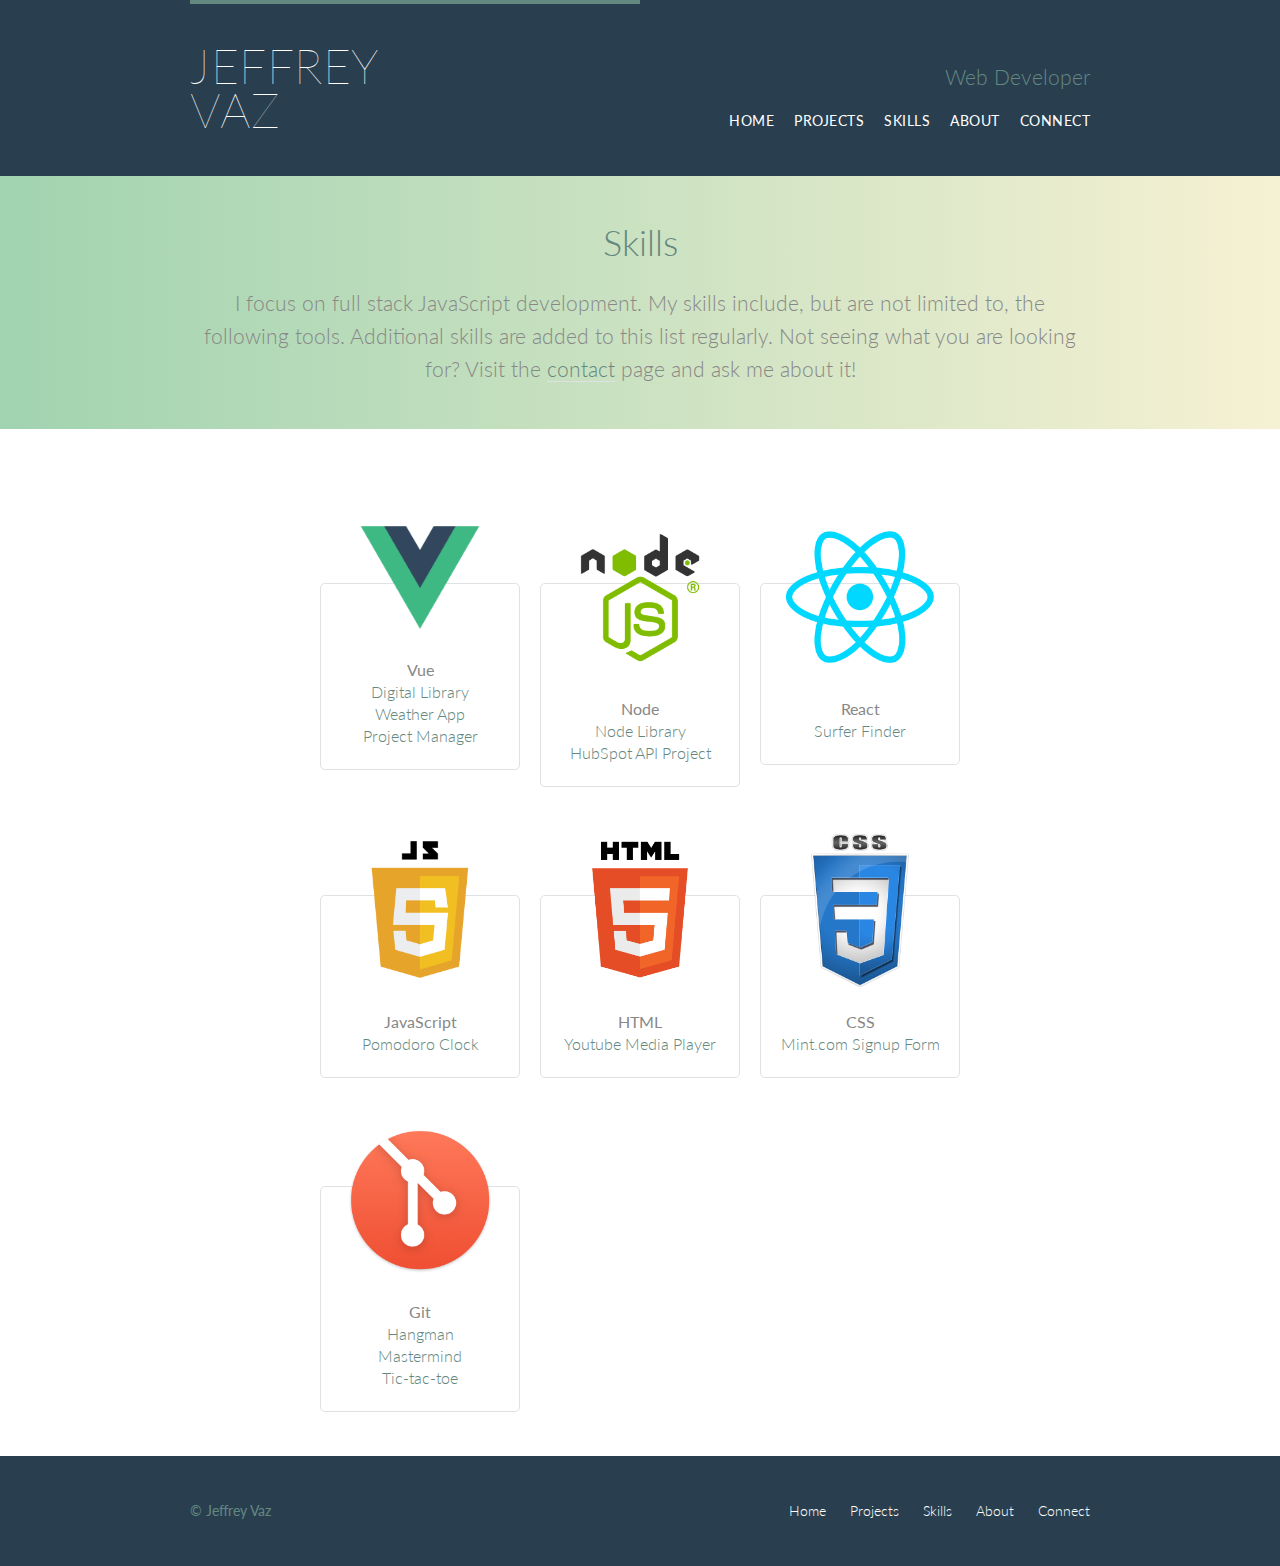
<file: skills.html>
<!DOCTYPE html>
<html lang="en">
  <head>
    <meta charset="UTF-8">
    <meta name="viewport" content="width=device-width, initial-scale=1.0">
    <title>Jeff Vaz - Web Developer</title>
    <link rel="stylesheet" href="assets/stylesheets/css-reset.css">
    <link rel="stylesheet" href="assets/stylesheets/style.css">
    <link href="https://fonts.googleapis.com/css?family=Lato:100,300,400&display=swap" rel="stylesheet">
  </head>

<body>

  <header class="primary-header container home-grid">
    <h1 class="logo">
      <a href="index.html">Jeffrey <br> Vaz</a>
    </h1>
    <div>
      <h3 class="tagline">Web Developer</h3>
      <nav class="nav primary-nav">
        <ul>
          <li><a href="index.html">Home</a></li>
          <li><a href="projects2.html">Projects</a></li>
          <li><a href="skills.html">Skills</a></li>
          <li><a href="about.html">About</a></li>
          <li><a href="connect.html">Connect</a></li>
        </ul>
      </nav>
    </div>
  </header>

  <section class="row-alt">
    <div class="lead container">
      <h1>Skills</h1>
      <p>
        I focus on full stack JavaScript development. My skills include, but 
        are not limited to, the following tools. Additional skills are added to 
        this list regularly. Not seeing what you are looking for? Visit the 
        <a href="connect.html">contact</a> page and ask me about it!
      </p>
    </div>
  </section>

  <section class="row">
    <div class="skills-grid">

      <section>
        <div class="item-info">
          <img src="./assets/images/skills/vue.png" alt="vue logo">
          <ul>
            <li><strong>Vue</strong></li>
            <li><a href="projects2.html#digital-library">Digital Library</a></li>
            <li><a href="projects2.html#weather-app">Weather App</a></li>
            <li><a href="projects2.html#project-manager">Project Manager</a></li>
          </ul>
        </div>
      </section>

      <section>
        <div class="item-info">
          <img src="./assets/images/skills/node.png" alt="node logo">
          <ul>
            <li><strong>Node</strong></li>
            <li><a href="projects2.html#node-library">Node Library</a></li>
            <li><a href="projects2.html#hubspot-project">HubSpot API Project</a></li>
          </ul>
        </div>
      </section>

      <section>
        <div class="item-info">
          <img src="./assets/images/skills/react.png" alt="react logo">
          <ul>
            <li><strong>React</strong></li>
            <li><a href="projects2.html#surfer-finder">Surfer Finder</a></li>
          </ul>
        </div>
    </section>

      <section>
        <div class="item-info">
          <img src="./assets/images/skills/javascript.png" alt="javascript logo">
          <ul>
            <li><strong>JavaScript</strong></li>
            <li><a href="projects2.html#pomodoro-clock">Pomodoro Clock</a></li>
          </ul>
        </div>
      </section>

      <section>
        <div class="item-info">
          <img src="./assets/images/skills/html.png" alt="html logo">
          <ul>
            <li><strong>HTML</strong></li>
            <li><a href="projects2.html#website-clones">Youtube Media Player</a></li>
          </ul>
        </div>
      </section>

      <section>
        <div class="item-info">
          <img src="./assets/images/skills/css.png" alt="css logo">
          <ul>
            <li><strong>CSS</strong></li>
            <li><a href="projects2.html#website-clones">Mint.com Signup Form</a></li>
          </ul>
        </div>
      </section>

      <section>
          <div class="item-info">
            <img src="./assets/images/skills/git.png" alt="git logo">
            <ul>
              <li><strong>Git</strong></li>
              <li><a href="projects2.html#command-line-games">Hangman</a></li>
              <li><a href="projects2.html#command-line-games">Mastermind</a></li>
              <li><a href="projects2.html#command-line-games">Tic-tac-toe</a></li>
            </ul>
          </div>
      </section>

    </div>
  </section>

  <footer class="primary-footer container group">
    <small>&copy; Jeffrey Vaz</small>
    <nav class="nav">
      <ul>
        <li><a href="index.html">Home</a></li>
        <li><a href="projects2.html">Projects</a></li>
        <li><a href="skills.html">Skills</a></li>
        <li><a href="about.html">About</a></li>
        <li><a href="connect.html">Connect</a></li>
      </ul>
    </nav>
  </footer>
  
</body>
</html>
</file>
<file: assets/stylesheets/style.css>
/* CUSTOM STYLES */

* {
  box-sizing: border-box;
}

body {
  background: #293f50;
  color: #888;
  font-family: "Lato", "Open Sans", "Helvetica Neue", Helvetica, Arial, sans-serif;
  font-weight: 300;
  font-size: 16px;
  line-height: 22px;
}


/* GRID */

.container,
.grid {
  margin: 0 auto;
  max-width: 960px;
}

.container {
  padding-left: 30px;
  padding-right: 30px;
}

.col-1-3 {
  width: 33.33%;
}

.col-2-3 {
  width: 66.66%;
}

.col-1-3,
.col-2-3 {
  display: inline-block;
  vertical-align: top;
}

.grid,
.col-1-3,
.col-2-3 {
  padding-left: 15px;
  padding-right: 15px;
}

/* CLEARFIX */

.group:before,
.group:after {
  content: "";
  display: table;
}

.group:after {
  clear: both;
}

.group {
  clear: both;
  *zoom: 1;
}

/* ROWS */

.row-alt,
.row {
  width: 100%;
}

.row {
  background: #fff;
  padding: 66px 0 44px 0;
}

.row-alt {
  background: #cbe2c1;
  background: -webkit-linear-gradient(to right, #a1d3b0, #f6f1d3);
  background: -moz-linear-gradient(to right, #a1d3b0, #f6f1d3);
  background: linear-gradient(to right, #a1d3b0, #f6f1d3);
  padding: 44px 0 22px 0;
}


/* TYPOGRAPHY */

h1, h3, h4, h5, p {
  margin-bottom: 22px;
}

h1, h2, h3, h4 {
  color: #648880;
}

h1 {
  font-size: 36px;
  line-height: 44px;
}

h2 {
  font-size: 24px;
  line-height: 44px;
}

h3 {
  font-size: 21px;
}

h4 {
  font-size: 18px;
}

h5 {
  color: #a9b2b9;
  font-size: 14px;
  font-weight: 400;
  text-transform: uppercase;
}

strong {
  font-weight: 400;
}

cite, em {
  font-style: italic;
}

/* LINKS */

a{
  color: #648880;
  text-decoration: none;
}

a:hover {
  color: #a9b2b9;
}

p a {
  border-bottom: 1px solid #dfe2e5
}

.primary-header a,
.primary-footer a {
  color: #fff;
}

.primary-header a:hover,
.primary-footer a:hover {
  color: #648880
}

/* BUTTONS */

.btn {
  border-radius: 5px;
  color: #fff;
  cursor: pointer;
  font-weight: 400;
  letter-spacing: .5px;
  text-transform: uppercase;
  display: inline-block;
  margin: 0;
}

.btn-alt {
  border: 1px solid #fff;
  padding: 10px 30px;
}

.btn-alt:hover {
  background: #fff;
  color: #648880;
}

/* HOME PAGE */

.home-grid {
  display: grid;
  grid-template-columns: 1fr 1fr;
}

.hero {
  color: #fff;
  line-height: 44px;
  padding: 22px 80px 66px 80px;
  text-align: center;
}

.hero h2 {
  font-size: 36px;
}

.hero p {
  font-size: 24px;
  font-weight: 100;
}

.teaser-grid {
  margin: 0 auto;
  max-width: 960px;
  display: grid;
  grid-gap: 20px;
  grid-template-columns: repeat(auto-fit, minmax(170px, 1fr));
  padding-left: 15px;
  padding-right: 15px;
}


.teaser a:hover h3 {
  color: #a9b2b9;
}

.teaser img {
  border-radius: 5px;
  display: block;
  margin-bottom: 22px;
  max-width: 100%;
}

.teaser h4 {
  margin-bottom: 5px;
}

/* PRIMARY HEADER */

.logo {
  border-top: 4px solid #648880;
  float: left;
  font-size: 48px;
  font-weight: 100;
  letter-spacing: .5px;
  line-height: 44px;
  padding: 40px 0 22px 0;
  text-transform: uppercase;
}

.tagline {
  margin: 66px 0 22px 0;
  text-align: right;
}

.primary-nav {
  font-size: 14px;
  font-weight: 400;
  letter-spacing: 0.5px;
  text-transform: uppercase;
}

.primary-nav ul {
  display: flex;
  flex-wrap: wrap;
  justify-content: flex-end;
}


/* PRIMARY FOOTER */

.primary-footer {
  color: #648880;
  font-size: 14px;
  padding-top: 44px;
  padding-bottom: 44px;
}

.primary-footer small {
  float: left;
  font-weight: 400;
}

/* NAV MENUS */

.nav {
  text-align: right;
}

.nav li {
  display: inline-block;
  margin: 0 10px;
  vertical-align: top;
}

.nav li:last-child {
  margin-right: 0;
}

/* LEADS */

.lead {
  text-align: center;
}

.lead p {
  font-size: 21px;
  line-height: 33px;
}

/* PROJECTS PAGE */

.projects-grid {
  margin: 0 auto;
  max-width: 960px;
  display: grid;
  grid-gap: 20px;
  grid-template-columns: 2fr 1fr;
  align-items: center;
  padding-left: 15px;
  padding-right: 15px;
}

.project-info {
  /* min-width: 333px; */
  max-width: 640px;
}

.project-image {
 min-width: 166px;
 max-width: 320px;
}

.projects-grid h2 {
  margin-bottom: 5px;
}

.github-links h5 {
  margin-bottom: 0;
}

.github-links h5:last-child {
  margin-bottom: 44px;
}

.project {
  margin-bottom: 44px;
}

.item-info {
  border: 1px solid #dfe2e5;
  border-radius: 5px;
  margin-top: 88px;
  padding-bottom: 22px;
  text-align: center;
}


.item-info img {
  border-radius: 5px;
  width: 80%;
  margin: -66px 0 22px 0;
  vertical-align: top;
}


/* SKILLS PAGE */

.skills-grid {
  margin: 0 auto;
  max-width: 700px;
  display: grid;
  grid-template-columns: repeat(auto-fit, 200px);
  grid-auto-flow: row;
  justify-content: center;
  grid-gap: 20px;
  padding-left: 15px;
  padding-right: 15px;
}


/* ABOUT PAGE */

.about-grid {
  margin: 0 auto;
  display: grid;
  grid-gap: 40px;
  max-width: 960px;
  grid-template-columns: 1fr 2fr;
  align-items: center;
  /* justify-items: center; */
}

.about-grid img {
  max-width: 80%;
  min-width: 150px;
  border-radius: 50%;
}

.about-grid ul {
  list-style-type: disc;
  list-style-position: inside;
}

#disclaimer {
  list-style-type: none;
  font-size: 12px;
  margin-left: 40px;
}

/* CONNECT PAGE */
.socials {
  display: grid;
  grid-gap: 10px;
  max-width: 500px;
  margin: 0 auto;
  grid-auto-flow: column;
}

.connect-grid {
  display: grid;
  justify-content: center;
}

.connect-grid a {
  color: #888;
}

.connect-grid a:hover {
  color: #648880;
}

.connect-grid p {
  text-align: center;
}

/* MOBILE */

@media only screen and (max-width: 550px) {

  .home-grid {
    grid-template-columns: 1fr;
    justify-items: center;
    text-align: center;
  }

  .tagline {
    margin: 22px 0 22px 0;
    text-align: center;
  }

  .primary-nav ul {
    justify-content: center;
  }

  .projects-grid {
    grid-template-columns: 1fr;
    justify-items: center;
    text-align: center;  
  }

  .github-links h5:last-child {
    margin-bottom: 22px;
  }

  .about-grid {
    grid-template-columns: 1fr;
    justify-items: center;
    text-align: center; 
  }

  .about-grid ul {
    list-style-type: none;
  }

  .about-grid img {
    width: 200px;
  }

  #disclaimer {
    margin-left: 0;
  }

}
</file>
